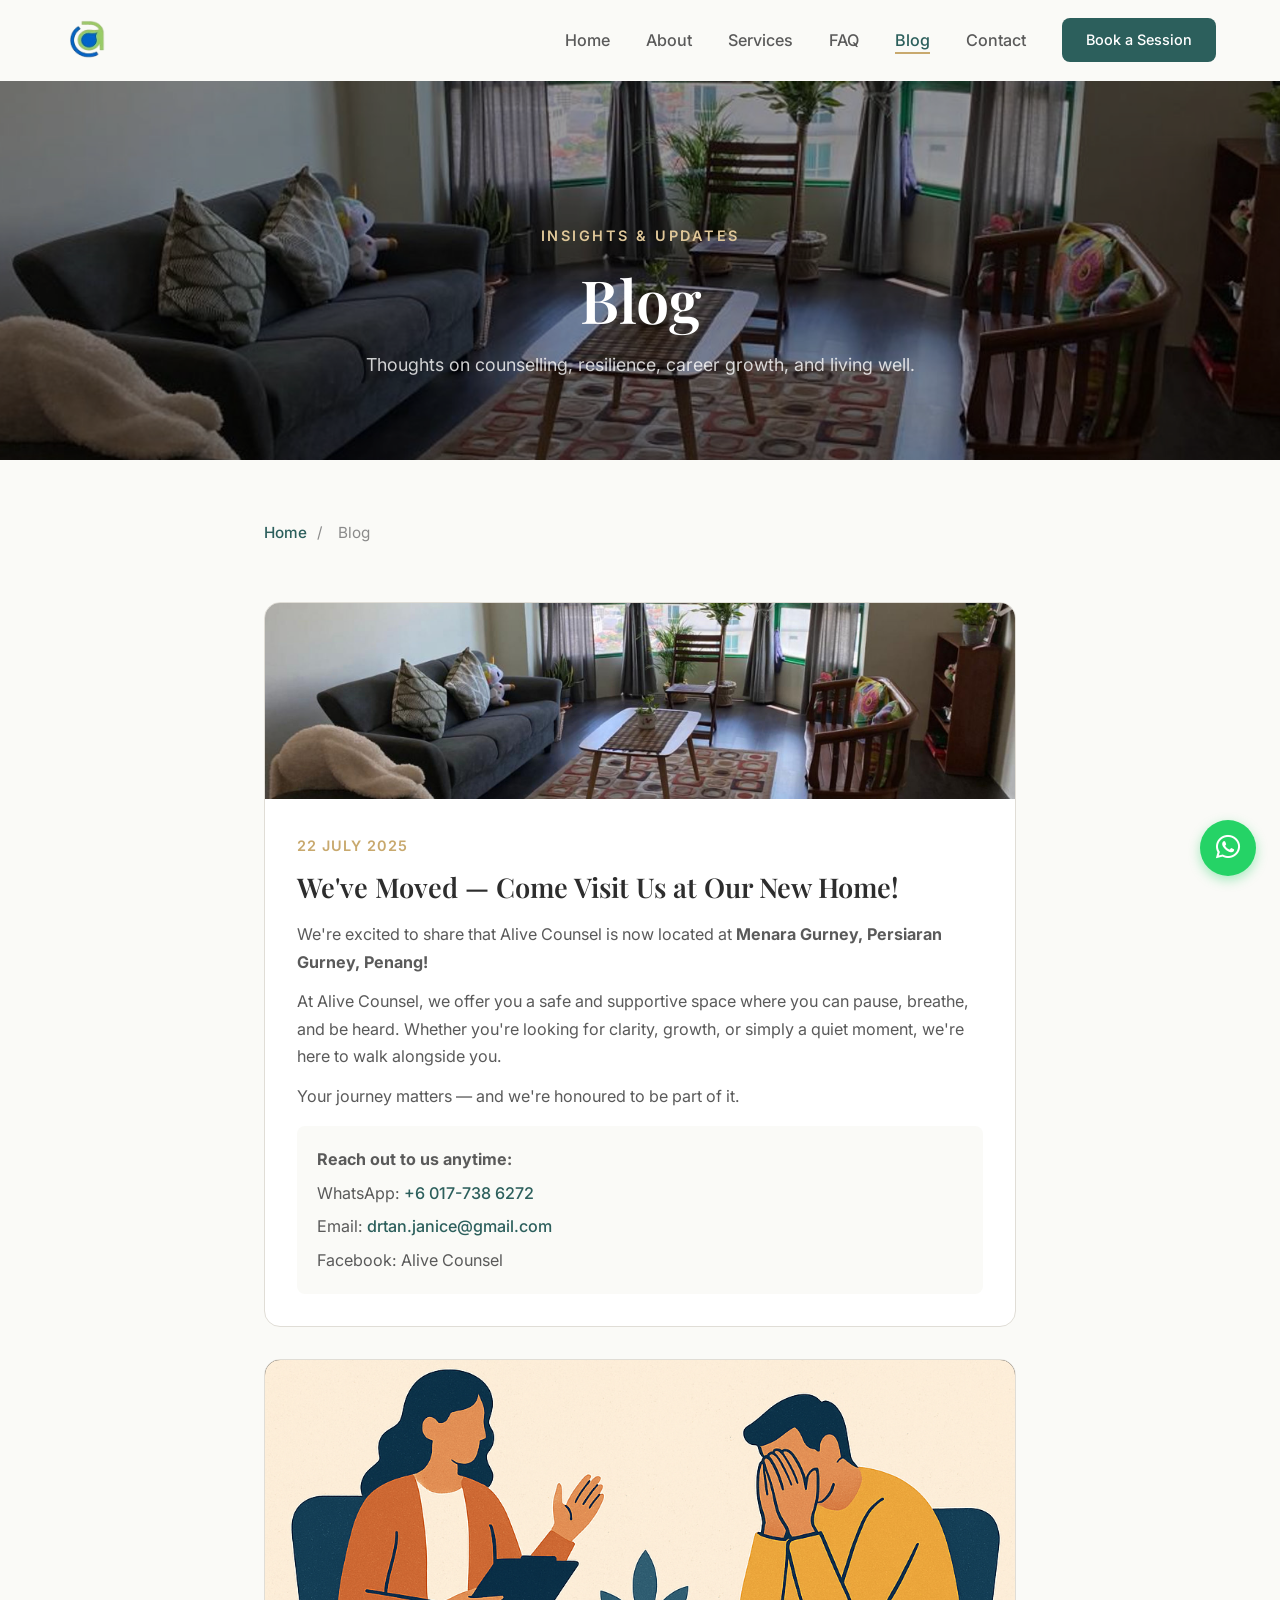
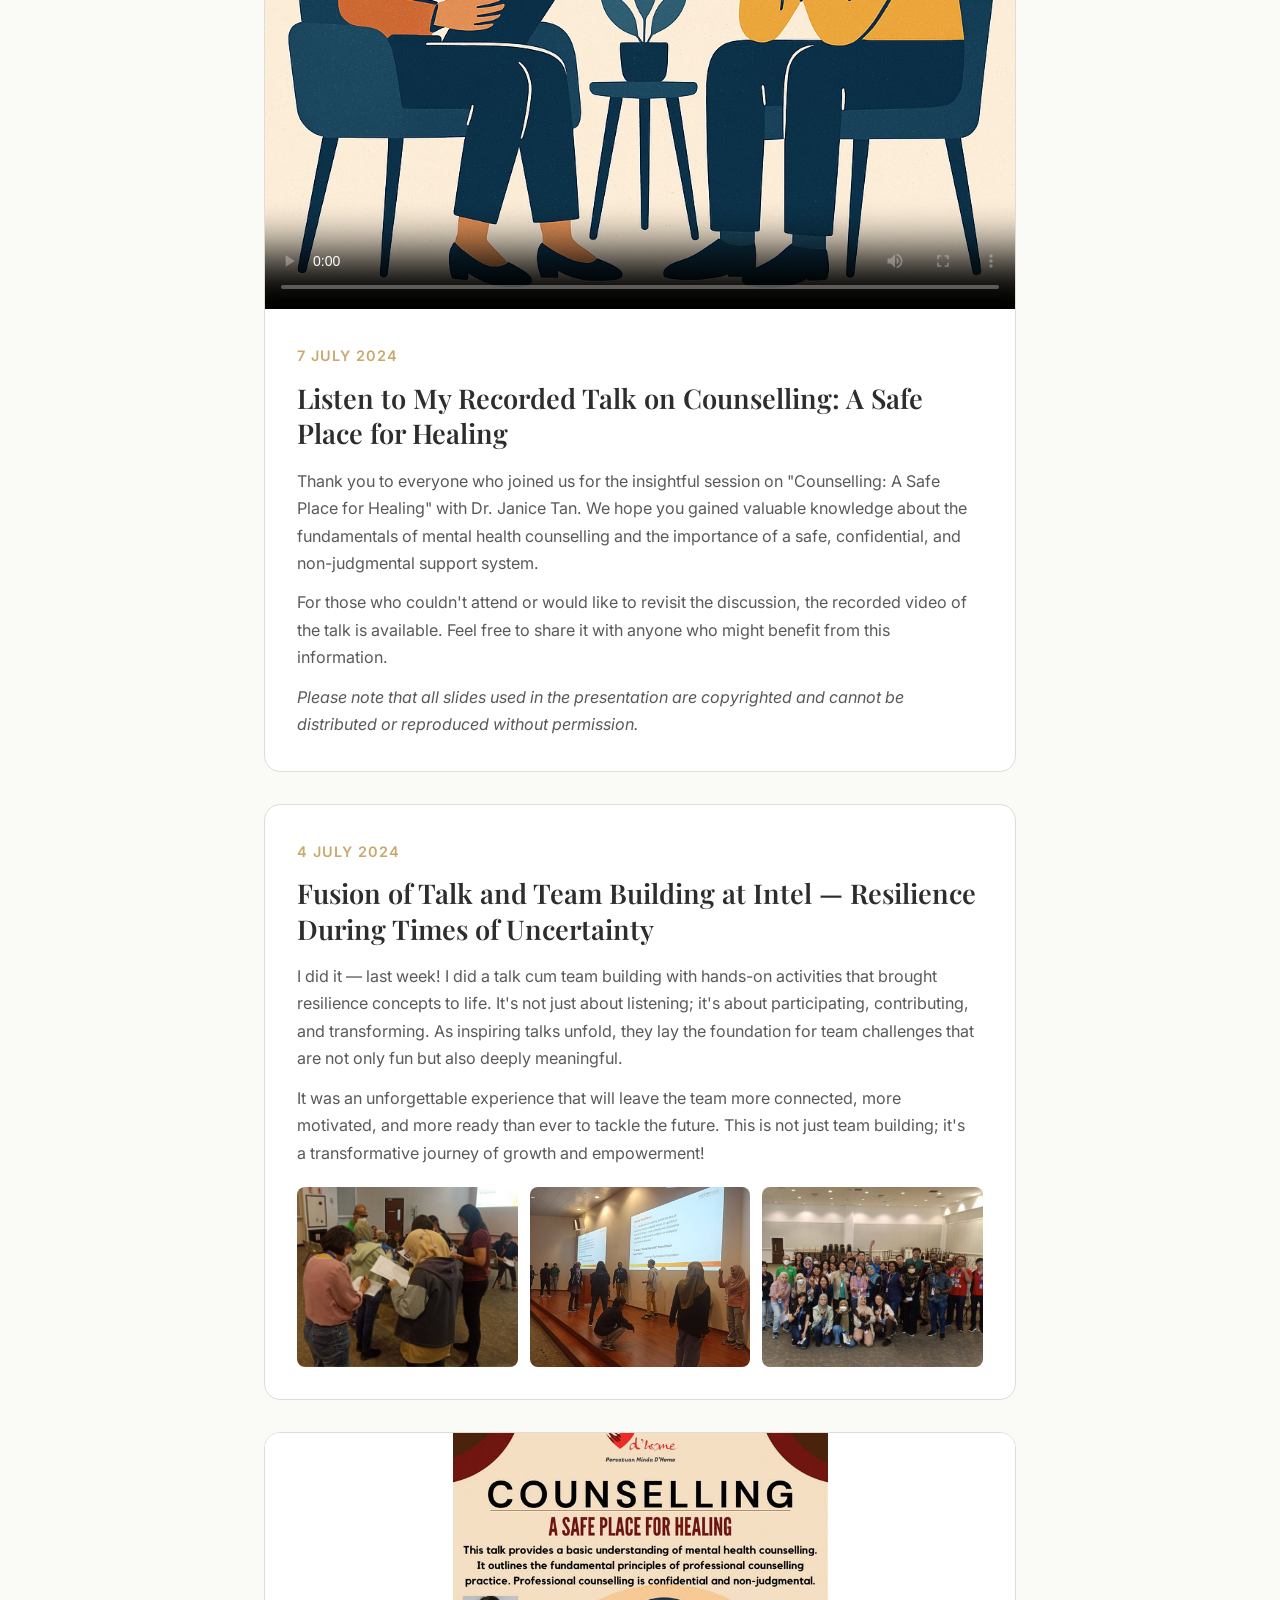
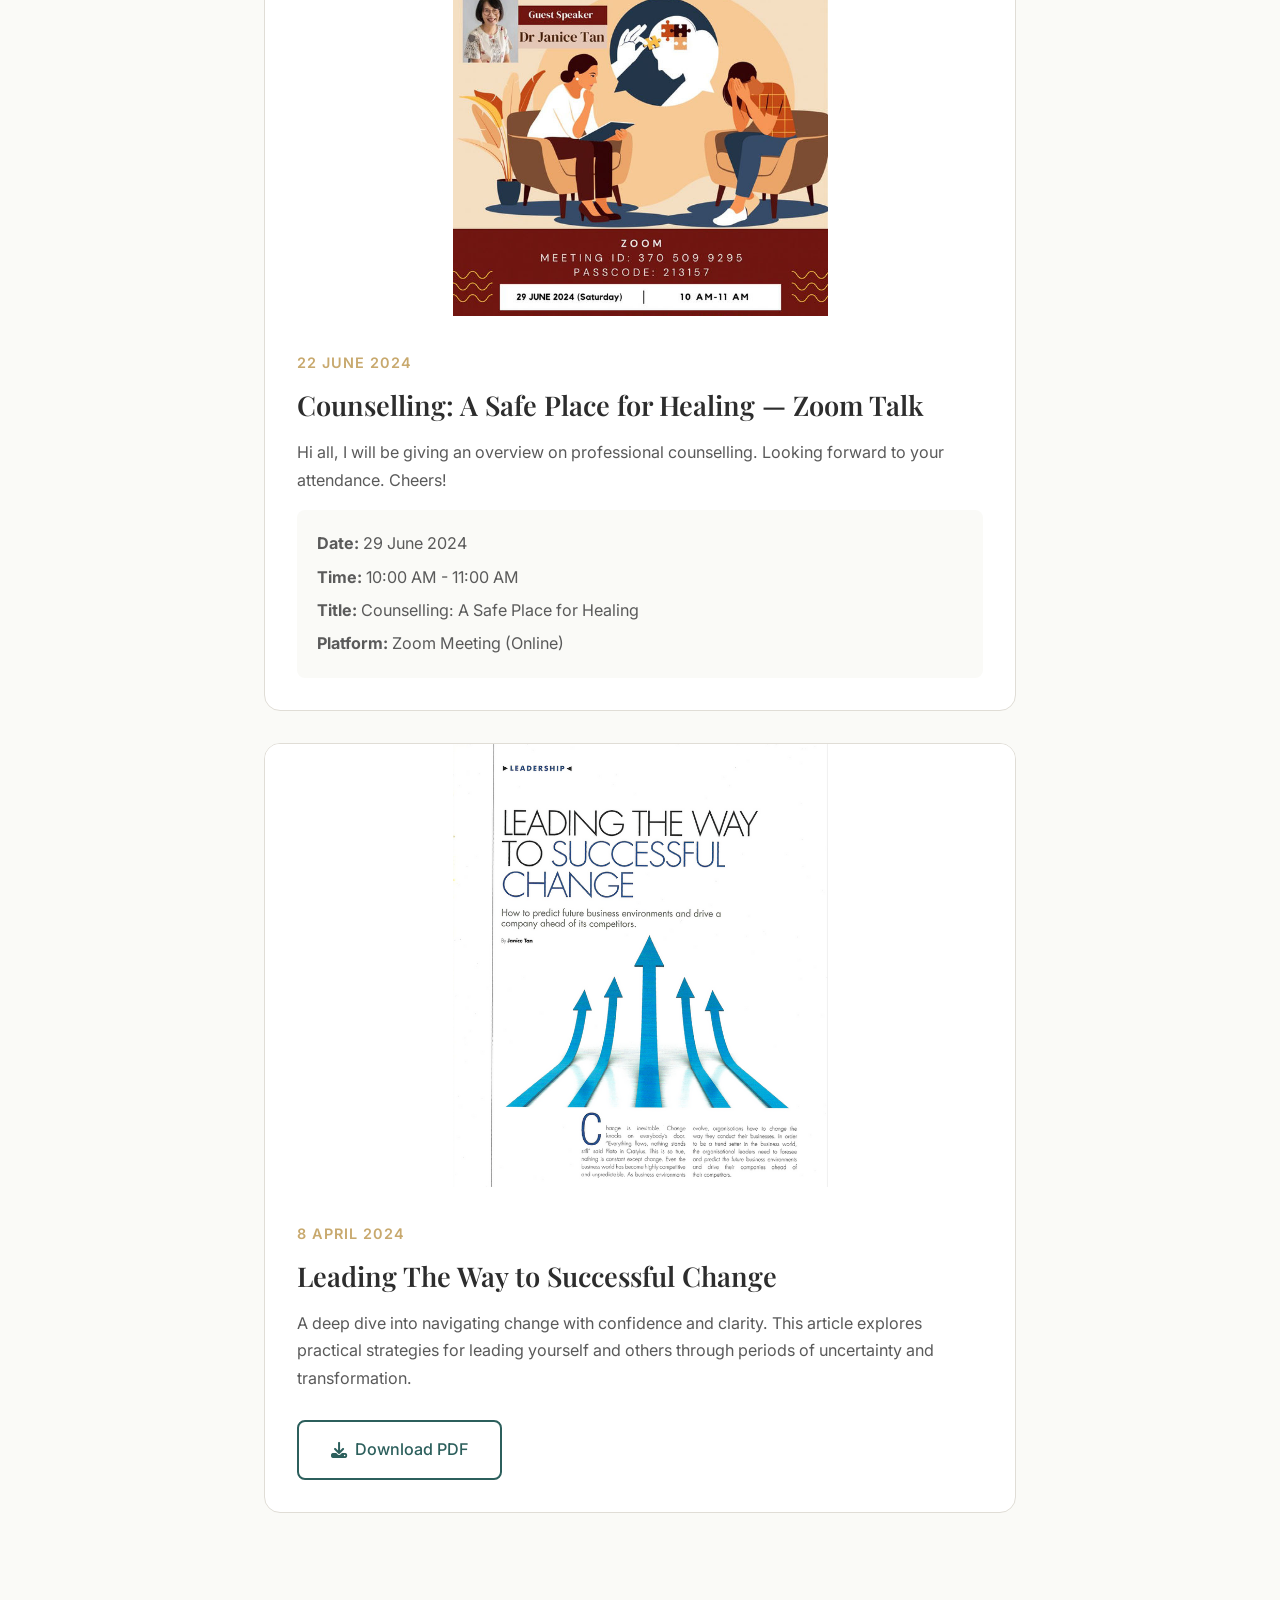
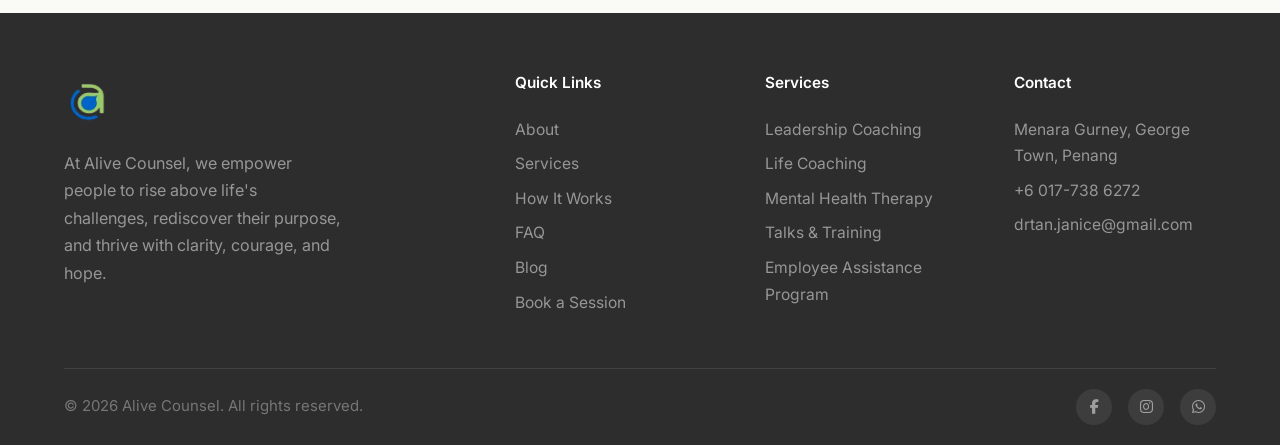
<file: blog.html>
<!DOCTYPE html>
<html lang="en">
<head>
  <meta charset="UTF-8">
  <meta name="viewport" content="width=device-width, initial-scale=1.0">
  <title>Blog | Alive Counsel - Dr. Janice Tan</title>
  <meta name="description" content="Insights, updates, and resources from Dr. Janice Tan at Alive Counsel. Explore topics on counselling, resilience, career growth, and mental well-being.">

  <link rel="preconnect" href="https://fonts.googleapis.com">
  <link rel="preconnect" href="https://fonts.gstatic.com" crossorigin>
  <link href="https://fonts.googleapis.com/css2?family=Inter:wght@400;500;600;700&family=Playfair+Display:wght@500;600;700&display=swap" rel="stylesheet">
  <link rel="stylesheet" href="style.css">

  <script type="application/ld+json">
  {
    "@context": "https://schema.org",
    "@type": "Blog",
    "name": "Alive Counsel Blog",
    "url": "https://www.alivecounsel.com/blog.html",
    "author": {
      "@type": "Person",
      "name": "Dr. Janice Tan"
    },
    "blogPost": [
      {
        "@type": "BlogPosting",
        "headline": "We've Moved — Come Visit Us at Our New Home!",
        "datePublished": "2025-07-22",
        "author": { "@type": "Person", "name": "Dr. Janice Tan" }
      },
      {
        "@type": "BlogPosting",
        "headline": "Listen to My Recorded Talk on Counselling: A Safe Place for Healing",
        "datePublished": "2024-07-07",
        "author": { "@type": "Person", "name": "Dr. Janice Tan" }
      },
      {
        "@type": "BlogPosting",
        "headline": "Fusion of Talk and Team Building at Intel — Resilience During Times of Uncertainty",
        "datePublished": "2024-07-04",
        "author": { "@type": "Person", "name": "Dr. Janice Tan" }
      },
      {
        "@type": "BlogPosting",
        "headline": "Counselling: A Safe Place for Healing — Zoom Talk",
        "datePublished": "2024-06-22",
        "author": { "@type": "Person", "name": "Dr. Janice Tan" }
      },
      {
        "@type": "BlogPosting",
        "headline": "Leading The Way to Successful Change",
        "datePublished": "2024-04-08",
        "author": { "@type": "Person", "name": "Dr. Janice Tan" }
      }
    ]
  }
  </script>
  <link rel="stylesheet" href="https://cdnjs.cloudflare.com/ajax/libs/font-awesome/6.5.1/css/all.min.css">

  <!-- Favicon -->
  <link rel="icon" href="favicon.ico" sizes="any">
  <link rel="icon" type="image/png" sizes="32x32" href="favicon-32x32.png">
  <link rel="apple-touch-icon" sizes="180x180" href="apple-touch-icon.png">
</head>
<body>

  <!-- ===== NAVBAR ===== -->
  <nav class="navbar" id="navbar">
    <div class="container">
      <a href="index.html" class="nav-logo"><img src="Assets/logo-removebg-preview.png" alt="Alive Counsel Logo"></a>
      <ul class="nav-links" id="navLinks">
        <li><a href="index.html">Home</a></li>
        <li><a href="index.html#about">About</a></li>
        <li><a href="index.html#services">Services</a></li>
        <li><a href="index.html#faq">FAQ</a></li>
        <li><a href="blog.html" class="nav-active">Blog</a></li>
        <li><a href="index.html#location">Contact</a></li>
        <li><a href="index.html#contact" class="btn btn-primary nav-cta">Book a Session</a></li>
      </ul>
      <button class="mobile-toggle" id="mobileToggle" aria-label="Toggle menu">
        <span></span>
        <span></span>
        <span></span>
      </button>
    </div>
  </nav>

  <!-- ===== BLOG HEADER ===== -->
  <section class="blog-header" style="background-image: url('Assets/blog/blog-header.jpg');">
    <div class="container">
      <span class="section-label">Insights & Updates</span>
      <h1>Blog</h1>
      <p>Thoughts on counselling, resilience, career growth, and living well.</p>
    </div>
  </section>

  <!-- ===== BLOG POSTS ===== -->
  <section class="blog-posts">
    <div class="container">
      <nav class="blog-breadcrumb" aria-label="Breadcrumb">
        <a href="index.html">Home</a> <span>/</span> <span>Blog</span>
      </nav>

      <!-- Post 1 -->
      <article class="blog-card">
        <div class="blog-card-image">
          <img src="Assets/blog/blog-header.jpg" alt="Alive Counsel new office at Menara Gurney, Penang" loading="lazy">
        </div>
        <div class="blog-card-content">
          <time class="blog-date" datetime="2025-07-22">22 July 2025</time>
          <h2>We've Moved &mdash; Come Visit Us at Our New Home!</h2>
          <p>We're excited to share that Alive Counsel is now located at <strong>Menara Gurney, Persiaran Gurney, Penang!</strong></p>
          <p>At Alive Counsel, we offer you a safe and supportive space where you can pause, breathe, and be heard. Whether you're looking for clarity, growth, or simply a quiet moment, we're here to walk alongside you.</p>
          <p>Your journey matters &mdash; and we're honoured to be part of it.</p>
          <div class="blog-contact-box">
            <p><strong>Reach out to us anytime:</strong></p>
            <p>WhatsApp: <a href="https://wa.me/60177386272">+6 017-738 6272</a></p>
            <p>Email: <a href="mailto:drtan.janice@gmail.com">drtan.janice@gmail.com</a></p>
            <p>Facebook: Alive Counsel</p>
          </div>
        </div>
      </article>

      <!-- Post 2 -->
      <article class="blog-card">
        <div class="blog-card-video">
          <video controls preload="metadata" poster="Assets/blog/counselling-talk-thumbnail.png">
            <source src="https://video.wixstatic.com/video/4f4c2d_76acd6879bb8407bb63eecb51a1318bf/1080p/mp4/file.mp4" type="video/mp4">
            Your browser does not support the video tag.
          </video>
        </div>
        <div class="blog-card-content">
          <time class="blog-date" datetime="2024-07-07">7 July 2024</time>
          <h2>Listen to My Recorded Talk on Counselling: A Safe Place for Healing</h2>
          <p>Thank you to everyone who joined us for the insightful session on "Counselling: A Safe Place for Healing" with Dr. Janice Tan. We hope you gained valuable knowledge about the fundamentals of mental health counselling and the importance of a safe, confidential, and non-judgmental support system.</p>
          <p>For those who couldn't attend or would like to revisit the discussion, the recorded video of the talk is available. Feel free to share it with anyone who might benefit from this information.</p>
          <p><em>Please note that all slides used in the presentation are copyrighted and cannot be distributed or reproduced without permission.</em></p>
        </div>
      </article>

      <!-- Post 3 -->
      <article class="blog-card">
        <div class="blog-card-content">
          <time class="blog-date" datetime="2024-07-04">4 July 2024</time>
          <h2>Fusion of Talk and Team Building at Intel &mdash; Resilience During Times of Uncertainty</h2>
          <p>I did it &mdash; last week! I did a talk cum team building with hands-on activities that brought resilience concepts to life. It's not just about listening; it's about participating, contributing, and transforming. As inspiring talks unfold, they lay the foundation for team challenges that are not only fun but also deeply meaningful.</p>
          <p>It was an unforgettable experience that will leave the team more connected, more motivated, and more ready than ever to tackle the future. This is not just team building; it's a transformative journey of growth and empowerment!</p>
          <div class="blog-image-grid">
            <img src="Assets/blog/intel-discussion.png" alt="Discussion session at Intel" loading="lazy">
            <img src="Assets/blog/intel-pingpong.jpg" alt="Ping pong team activity at Intel" loading="lazy">
            <img src="Assets/blog/intel-group.jpg" alt="Group photo at Intel team building" loading="lazy">
          </div>
        </div>
      </article>

      <!-- Post 4 -->
      <article class="blog-card">
        <div class="blog-card-image blog-card-image--compact">
          <img src="Assets/blog/dr-janice-zoom.jpg" alt="Dr. Janice Tan - Zoom Talk announcement" loading="lazy">
        </div>
        <div class="blog-card-content">
          <time class="blog-date" datetime="2024-06-22">22 June 2024</time>
          <h2>Counselling: A Safe Place for Healing &mdash; Zoom Talk</h2>
          <p>Hi all, I will be giving an overview on professional counselling. Looking forward to your attendance. Cheers!</p>
          <div class="blog-event-details">
            <p><strong>Date:</strong> 29 June 2024</p>
            <p><strong>Time:</strong> 10:00 AM - 11:00 AM</p>
            <p><strong>Title:</strong> Counselling: A Safe Place for Healing</p>
            <p><strong>Platform:</strong> Zoom Meeting (Online)</p>
          </div>
        </div>
      </article>

      <!-- Post 5 -->
      <article class="blog-card">
        <div class="blog-card-image blog-card-image--compact">
          <img src="Assets/blog/leading-change.png" alt="Leading The Way to Successful Change" loading="lazy">
        </div>
        <div class="blog-card-content">
          <time class="blog-date" datetime="2024-04-08">8 April 2024</time>
          <h2>Leading The Way to Successful Change</h2>
          <p>A deep dive into navigating change with confidence and clarity. This article explores practical strategies for leading yourself and others through periods of uncertainty and transformation.</p>
          <a href="Assets/blog/leading-the-way-to-successful-change.pdf" class="btn btn-outline blog-download" download target="_blank" rel="noopener noreferrer"><i class="fas fa-download"></i> Download PDF</a>
        </div>
      </article>

    </div>
  </section>

  <!-- ===== FOOTER ===== -->
  <footer class="footer">
    <div class="container">
      <div class="footer-grid">
        <div class="footer-brand">
          <a href="index.html" class="nav-logo"><img src="Assets/logo-removebg-preview.png" alt="Alive Counsel Logo"></a>
          <p>At Alive Counsel, we empower people to rise above life's challenges, rediscover their purpose, and thrive with clarity, courage, and hope.</p>
        </div>
        <div class="footer-col">
          <h4>Quick Links</h4>
          <a href="index.html#about">About</a>
          <a href="index.html#services">Services</a>
          <a href="index.html#process">How It Works</a>
          <a href="index.html#faq">FAQ</a>
          <a href="blog.html">Blog</a>
          <a href="index.html#contact">Book a Session</a>
        </div>
        <div class="footer-col">
          <h4>Services</h4>
          <a href="index.html#services">Leadership Coaching</a>
          <a href="index.html#services">Life Coaching</a>
          <a href="index.html#services">Mental Health Therapy</a>
          <a href="index.html#services">Talks & Training</a>
          <a href="index.html#services">Employee Assistance Program</a>
        </div>
        <div class="footer-col">
          <h4>Contact</h4>
          <a href="#">Menara Gurney, George Town, Penang</a>
          <a href="tel:+60177386272">+6 017-738 6272</a>
          <a href="mailto:drtan.janice@gmail.com">drtan.janice@gmail.com</a>
        </div>
      </div>
      <div class="footer-bottom">
        <span>&copy; 2026 Alive Counsel. All rights reserved.</span>
        <div class="footer-socials">
          <a href="https://www.facebook.com/AliveCounsel" aria-label="Facebook" target="_blank" rel="noopener noreferrer"><i class="fab fa-facebook-f"></i></a>
          <a href="https://www.instagram.com/alivect_msia" aria-label="Instagram" target="_blank" rel="noopener noreferrer"><i class="fab fa-instagram"></i></a>
          <a href="https://wa.me/60177386272" aria-label="WhatsApp" target="_blank" rel="noopener noreferrer"><i class="fab fa-whatsapp"></i></a>
        </div>
      </div>
    </div>
  </footer>

  <!-- ===== WHATSAPP FLOAT ===== -->
  <a href="https://wa.me/60177386272" class="whatsapp-float" aria-label="Chat on WhatsApp" target="_blank" rel="noopener noreferrer">
    <i class="fab fa-whatsapp"></i>
  </a>

  <script>
    // Navbar scroll effect
    const navbar = document.getElementById('navbar');
    window.addEventListener('scroll', () => {
      navbar.classList.toggle('scrolled', window.scrollY > 50);
    });

    // Mobile menu toggle
    const mobileToggle = document.getElementById('mobileToggle');
    const navLinks = document.getElementById('navLinks');
    mobileToggle.addEventListener('click', () => {
      navLinks.classList.toggle('open');
    });

    // Close mobile menu on link click
    navLinks.querySelectorAll('a').forEach(link => {
      link.addEventListener('click', () => {
        navLinks.classList.remove('open');
      });
    });
  </script>

</body>
</html>
</file>
<file: style.css>
/* ===== RESET & BASE ===== */
*,
*::before,
*::after {
  margin: 0;
  padding: 0;
  box-sizing: border-box;
}

:root {
  --primary: #2c5f5c;
  --primary-light: #3a7d79;
  --primary-dark: #1e4240;
  --accent: #c8a96e;
  --accent-light: #dfc799;
  --bg: #fafaf7;
  --bg-alt: #f0eeea;
  --text: #2d2d2d;
  --text-light: #5a5a5a;
  --text-muted: #8a8a8a;
  --white: #ffffff;
  --border: #e0ddd6;
  --shadow: 0 2px 20px rgba(0, 0, 0, 0.06);
  --shadow-lg: 0 8px 40px rgba(0, 0, 0, 0.1);
  --radius: 8px;
  --radius-lg: 16px;
  --transition: 0.3s ease;
  --max-width: 1200px;
  --font-heading: 'Playfair Display', Georgia, serif;
  --font-body: 'Inter', -apple-system, BlinkMacSystemFont, sans-serif;
}

html {
  scroll-behavior: smooth;
  scroll-padding-top: 80px;
  font-size: 17px;
}

body {
  font-family: var(--font-body);
  color: var(--text);
  background: var(--bg);
  line-height: 1.7;
  -webkit-font-smoothing: antialiased;
}

img {
  max-width: 100%;
  display: block;
}

a {
  text-decoration: none;
  color: inherit;
  transition: color var(--transition);
}

ul {
  list-style: none;
}

/* ===== TYPOGRAPHY ===== */
h1, h2, h3, h4 {
  font-family: var(--font-heading);
  font-weight: 600;
  line-height: 1.3;
  color: var(--text);
}

h1 { font-size: clamp(2.2rem, 5vw, 3.5rem); }
h2 { font-size: clamp(1.8rem, 3.5vw, 2.5rem); }
h3 { font-size: 1.3rem; }
h4 { font-size: 1.1rem; }

p {
  color: var(--text-light);
  max-width: 680px;
}

/* ===== UTILITY ===== */
.container {
  max-width: var(--max-width);
  margin: 0 auto;
  padding: 0 24px;
}

.section {
  padding: 100px 0;
  display: flex;
  align-items: center;
}

.section > .container {
  width: 100%;
}

.section-header {
  text-align: center;
  margin-bottom: 40px;
}

.section-header p {
  margin: 16px auto 0;
  font-size: 1.05rem;
}

.section-label {
  display: inline-block;
  font-size: 0.85rem;
  font-weight: 600;
  letter-spacing: 2.5px;
  text-transform: uppercase;
  color: var(--accent);
  margin-bottom: 12px;
}

.btn {
  display: inline-flex;
  align-items: center;
  gap: 8px;
  padding: 14px 32px;
  border-radius: var(--radius);
  font-family: var(--font-body);
  font-size: 0.95rem;
  font-weight: 500;
  cursor: pointer;
  border: none;
  transition: all var(--transition);
}

.btn-primary {
  background: var(--primary);
  color: var(--white);
}

.btn-primary:hover {
  background: var(--primary-light);
}

.btn-outline {
  background: transparent;
  color: var(--primary);
  border: 2px solid var(--primary);
}

.btn-outline:hover {
  background: var(--primary);
  color: var(--white);
}

.btn-accent {
  background: var(--accent);
  color: var(--white);
}

.btn-accent:hover {
  background: var(--accent-light);
  color: var(--text);
}

/* ===== SCROLL REVEAL ===== */
.section,
.service-card,
.testimonial-card,
.process-step,
.faq-item {
  opacity: 0;
  transform: translateY(30px);
  transition: opacity 0.6s ease, transform 0.6s ease;
}

.service-card,
.testimonial-card,
.process-step,
.faq-item {
  transition-delay: calc(var(--reveal-delay, 0) * 0.1s);
}

.revealed {
  opacity: 1;
  transform: translateY(0);
}

/* ===== NAVBAR ===== */
@media print {
  .navbar {
    position: relative;
  }
  .hero {
    padding-top: 0;
  }
  .location-map iframe {
    display: none;
  }
  .location-map-print {
    display: block !important;
    width: 100%;
    height: 100%;
    object-fit: cover;
    border-radius: var(--radius-lg);
  }
}

.navbar {
  position: sticky;
  top: 0;
  left: 0;
  width: 100%;
  z-index: 1000;
  background: rgba(250, 250, 247, 0.95);
  backdrop-filter: blur(10px);
  border-bottom: 1px solid transparent;
  transition: all var(--transition);
}

.navbar.scrolled {
  border-bottom-color: var(--border);
  box-shadow: var(--shadow);
}

.navbar .container {
  display: flex;
  align-items: center;
  justify-content: space-between;
  height: 80px;
}

.nav-logo {
  font-family: var(--font-heading);
  font-size: 1.4rem;
  font-weight: 700;
  color: var(--primary);
}

.nav-logo img {
  height: 60px;
}

.nav-logo span {
  color: var(--accent);
}

.nav-links {
  display: flex;
  align-items: center;
  gap: 36px;
}

.nav-links a {
  font-size: 0.95rem;
  font-weight: 500;
  color: var(--text-light);
  position: relative;
}

.nav-links a::after {
  content: '';
  position: absolute;
  bottom: -4px;
  left: 0;
  width: 0;
  height: 2px;
  background: var(--accent);
  transition: width var(--transition);
}

.nav-links a:hover {
  color: var(--primary);
}

.nav-links a:hover::after,
.nav-links a.nav-active::after {
  width: 100%;
}

.nav-links a.nav-active {
  color: var(--primary);
}

.nav-cta {
  padding: 10px 24px !important;
  font-size: 0.85rem !important;
  color: var(--white) !important;
}

.mobile-toggle {
  display: none;
  flex-direction: column;
  gap: 5px;
  background: none;
  border: none;
  cursor: pointer;
  padding: 4px;
}

.mobile-toggle span {
  display: block;
  width: 24px;
  height: 2px;
  background: var(--text);
  transition: all var(--transition);
}

/* ===== HERO ===== */
.hero {
  min-height: min(100vh, 900px);
  display: flex;
  align-items: center;
  padding-top: 0;
  background: linear-gradient(135deg, var(--bg) 0%, #e8f0ef 50%, var(--bg-alt) 100%);
  position: relative;
  overflow: hidden;
}

.hero::before {
  content: '';
  position: absolute;
  top: -50%;
  right: -20%;
  width: 700px;
  height: 700px;
  border-radius: 50%;
  background: radial-gradient(circle, rgba(44, 95, 92, 0.06) 0%, transparent 70%);
  pointer-events: none;
}

.hero .container {
  display: grid;
  grid-template-columns: 1fr 1fr;
  gap: 60px;
  align-items: center;
}

.hero-content {
  max-width: 560px;
}

.hero-content .section-label {
  margin-bottom: 20px;
  font-size: 1rem;
  letter-spacing: 3px;
}

.hero-content h1 {
  margin-bottom: 24px;
}

.hero-content h1 span {
  color: var(--primary);
}

.hero-content p {
  font-size: 1.1rem;
  margin-bottom: 36px;
}

.hero-buttons {
  display: flex;
  gap: 16px;
  flex-wrap: wrap;
}

.hero-stats {
  display: flex;
  gap: 40px;
  margin-top: 48px;
  padding-top: 32px;
  border-top: 1px solid var(--border);
}

.hero-stat strong {
  display: block;
  font-family: var(--font-heading);
  font-size: 1.8rem;
  color: var(--primary);
}

.hero-stat span {
  font-size: 0.9rem;
  color: var(--text-muted);
}

.hero-image {
  display: flex;
  justify-content: center;
  align-items: center;
}

.hero-image img {
  width: 100%;
  max-width: 500px;
  height: auto;
  border-radius: var(--radius-lg);
  object-fit: cover;
}


/* ===== ABOUT ===== */
.about {
  background: var(--white);
  overflow: visible;
}

.about .container {
  display: flex;
  flex-direction: column;
}

.about .section-header {
  margin-bottom: 48px;
}

.about .section-header p {
  font-style: italic;
  color: var(--accent);
  font-weight: 500;
  font-size: 1.05rem;
}

/* Two-column: photo + story */
.about-main {
  display: grid;
  grid-template-columns: 300px 1fr;
  gap: 48px;
  align-items: start;
  margin-bottom: 48px;
}

.about-image-wrap {
  position: relative;
  text-align: center;
}

.about-image {
  width: 100%;
  border-radius: var(--radius-lg);
  overflow: hidden;
}

.about-image img {
  width: 100%;
  height: auto;
  border-radius: var(--radius-lg);
}

.about-name-plate {
  margin-top: -32px;
  margin-bottom: 40px;
  max-width: 300px;
  text-align: center;
}

.about-name-plate h3 {
  font-size: 1.2rem;
  margin-bottom: 2px;
  color: var(--primary-dark);
}

.about-name-plate p {
  font-size: 0.9rem;
  color: var(--text-muted);
  margin: 0 auto;
}

.about-story {
  margin-top: 30px;
}

.about-story p {
  margin-bottom: 16px;
  max-width: 100%;
}

/* Credentials strip */
.about-highlights {
  display: grid;
  grid-template-columns: repeat(4, 1fr);
  gap: 16px;
  margin-bottom: 40px;
}

.about-highlight {
  display: flex;
  align-items: center;
  gap: 12px;
  padding: 20px 16px;
  background: var(--bg);
  border-radius: var(--radius);
  border: 1px solid var(--border);
}

.about-highlight-icon {
  width: 42px;
  height: 42px;
  border-radius: 50%;
  background: var(--primary);
  color: var(--white);
  display: flex;
  align-items: center;
  justify-content: center;
  font-size: 1rem;
  flex-shrink: 0;
}

.about-highlight h4 {
  font-family: var(--font-body);
  font-size: 0.9rem;
  font-weight: 600;
  margin-bottom: 2px;
}

.about-highlight p {
  font-size: 0.85rem;
  color: var(--text-muted);
}

/* Closing statement */
.about-closing {
  text-align: center;
  max-width: 780px;
  margin: 0 auto;
}

.about-closing p {
  font-size: 1.05rem;
  color: var(--text-light);
  line-height: 1.8;
  max-width: 100%;
}

/* ===== SERVICES ===== */
.services {
  background: var(--bg);
}

.services-grid {
  display: flex;
  flex-wrap: wrap;
  justify-content: center;
  gap: 28px;
}

.service-card {
  flex: 0 1 calc((100% - 56px) / 3);
}

.service-card {
  background: var(--white);
  border-radius: var(--radius-lg);
  padding: 28px 24px;
  transition: all var(--transition);
  border: 1px solid var(--border);
  position: relative;
  overflow: hidden;
}

.service-card::before {
  display: none;
}

.service-icon {
  width: 48px;
  height: 48px;
  border-radius: 12px;
  background: linear-gradient(135deg, var(--primary) 0%, var(--primary-light) 100%);
  color: var(--white);
  display: flex;
  align-items: center;
  justify-content: center;
  font-size: 1.3rem;
  margin-bottom: 16px;
}

.service-card h3 {
  margin-bottom: 8px;
}

.service-card p {
  font-size: 0.95rem;
  margin-bottom: 14px;
}

.service-link {
  font-size: 0.9rem;
  font-weight: 600;
  color: var(--primary);
  display: inline-flex;
  align-items: center;
  gap: 6px;
}

.service-link:hover {
  color: var(--accent);
}

/* ===== HOW IT WORKS ===== */
.process {
  background: var(--white);
}

.process-steps {
  display: grid;
  grid-template-columns: repeat(4, 1fr);
  gap: 24px;
  position: relative;
}

.process-steps::before {
  content: '';
  position: absolute;
  top: 30px;
  left: 12.5%;
  right: 12.5%;
  height: 2px;
  background: var(--border);
}

.process-step {
  text-align: center;
  position: relative;
}

.step-number {
  width: 60px;
  height: 60px;
  border-radius: 50%;
  background: var(--bg);
  border: 2px solid var(--accent);
  display: flex;
  align-items: center;
  justify-content: center;
  margin: 0 auto 16px;
  font-family: var(--font-heading);
  font-size: 1.2rem;
  font-weight: 700;
  color: var(--primary);
  position: relative;
  z-index: 1;
}

.process-step h3 {
  margin-bottom: 6px;
  font-size: 1.15rem;
}

.process-step p {
  font-size: 0.9rem;
  margin: 0 auto;
  line-height: 1.55;
}

/* ===== TESTIMONIALS ===== */
.testimonials {
  background: var(--primary-dark);
  color: var(--white);
}

.testimonials .section-label {
  color: var(--accent-light);
}

.testimonials .section-header h2 {
  color: var(--white);
}

.testimonials .section-header p {
  color: rgba(255, 255, 255, 0.7);
}

.testimonials-grid {
  display: grid;
  grid-template-columns: repeat(3, 1fr);
  gap: 20px;
}

.testimonial-card {
  background: rgba(255, 255, 255, 0.08);
  border: 1px solid rgba(255, 255, 255, 0.1);
  border-radius: var(--radius-lg);
  padding: 18px 20px;
  display: flex;
  flex-direction: column;
}

.testimonial-stars {
  color: var(--accent);
  font-size: 0.9rem;
  margin-bottom: 8px;
  letter-spacing: 2px;
}

.testimonial-card blockquote {
  font-size: 0.9rem;
  color: rgba(255, 255, 255, 0.85);
  line-height: 1.6;
  margin-bottom: 14px;
  font-style: italic;
  flex: 1;
}

.testimonial-author {
  display: flex;
  align-items: center;
  gap: 10px;
  margin-top: auto;
}

.testimonial-avatar {
  width: 38px;
  height: 38px;
  border-radius: 50%;
  background: var(--accent);
  display: flex;
  align-items: center;
  justify-content: center;
  font-weight: 700;
  font-size: 0.85rem;
  color: var(--primary-dark);
}

.testimonial-name {
  font-weight: 600;
  font-size: 0.9rem;
}

.testimonial-role {
  font-size: 0.85rem;
  color: rgba(255, 255, 255, 0.5);
}

/* ===== FAQ ===== */
.faq {
  background: var(--bg);
}

.faq-grid {
  max-width: 800px;
  margin: 0 auto;
  display: flex;
  flex-direction: column;
  gap: 12px;
}

.faq-item {
  background: var(--white);
  border-radius: var(--radius);
  border: 1px solid var(--border);
  overflow: hidden;
  transition: all var(--transition);
}

.faq-question {
  width: 100%;
  padding: 20px 24px;
  display: flex;
  align-items: center;
  justify-content: space-between;
  background: none;
  border: none;
  cursor: pointer;
  font-family: var(--font-body);
  font-size: 1rem;
  font-weight: 600;
  color: var(--text);
  text-align: left;
  transition: color var(--transition);
}

.faq-question:hover {
  color: var(--primary);
}

.faq-icon {
  width: 28px;
  height: 28px;
  border-radius: 50%;
  background: var(--bg);
  display: flex;
  align-items: center;
  justify-content: center;
  font-size: 1.2rem;
  color: var(--primary);
  flex-shrink: 0;
  transition: transform var(--transition);
}

.faq-item.active .faq-icon {
  transform: rotate(45deg);
}

.faq-answer {
  max-height: 0;
  overflow: hidden;
  transition: max-height 0.4s ease, padding 0.4s ease;
}

.faq-answer-inner {
  padding: 0 24px 20px;
  font-size: 1rem;
  color: var(--text-light);
  line-height: 1.7;
}

.faq-item.active .faq-answer {
  max-height: 300px;
}

.faq-item.active {
  border-color: var(--primary);
}

/* ===== BOOKING COMBINED ===== */
.booking-combined {
  background: linear-gradient(135deg, var(--primary) 0%, var(--primary-dark) 100%);
  color: var(--white);
}

.booking-combined .container {
  max-width: 720px;
}

.booking-combined-header {
  text-align: center;
  margin-bottom: 28px;
}

.booking-combined-header h2 {
  color: var(--white);
  margin-bottom: 10px;
}

.booking-combined-header p {
  color: rgba(255, 255, 255, 0.75);
  margin: 0 auto;
  font-size: 1rem;
}

.booking-phone-link {
  color: var(--accent-light);
  font-weight: 600;
  text-decoration: underline;
  text-underline-offset: 3px;
}

.booking-phone-link:hover {
  color: var(--accent);
}

.booking-combined .contact-form {
  background: var(--white);
  color: var(--text);
}

.booking-combined .section-label {
  color: var(--accent-light);
}

/* ===== LOCATION ===== */
.location {
  background: var(--white);
}

.location .container {
  display: grid;
  grid-template-columns: 1fr 1fr;
  gap: 60px;
  align-items: stretch;
}

.location-info h3 {
  margin-bottom: 24px;
}

.location-details {
  display: flex;
  flex-direction: column;
  gap: 20px;
  margin-bottom: 32px;
}

.location-item {
  display: flex;
  gap: 16px;
  align-items: flex-start;
}

.location-icon {
  width: 44px;
  height: 44px;
  border-radius: 10px;
  background: var(--bg);
  color: var(--primary);
  display: flex;
  align-items: center;
  justify-content: center;
  font-size: 1.1rem;
  flex-shrink: 0;
}

.location-item h4 {
  font-family: var(--font-body);
  font-weight: 600;
  font-size: 1rem;
  margin-bottom: 2px;
}

.location-item p {
  font-size: 0.95rem;
  color: var(--text-muted);
}

.location-map {
  width: 100%;
  min-height: 400px;
  height: 100%;
  border-radius: var(--radius-lg);
  background: var(--bg-alt);
  display: flex;
  align-items: center;
  justify-content: center;
  color: var(--text-muted);
  font-size: 0.95rem;
  border: 1px solid var(--border);
}

/* ===== CONTACT FORM ===== */

.contact-form {
  background: var(--white);
  border-radius: var(--radius-lg);
  padding: 28px 32px;
  box-shadow: var(--shadow);
}

.form-row {
  display: grid;
  grid-template-columns: 1fr 1fr;
  gap: 16px;
}

.form-group {
  margin-bottom: 14px;
}

.form-group label {
  display: block;
  font-size: 0.9rem;
  font-weight: 600;
  margin-bottom: 4px;
  color: var(--text);
}

.form-group input,
.form-group select,
.form-group textarea {
  width: 100%;
  padding: 10px 14px;
  border: 1px solid var(--border);
  border-radius: var(--radius);
  font-family: var(--font-body);
  font-size: 0.95rem;
  color: var(--text);
  background: var(--bg);
  transition: border-color var(--transition);
  outline: none;
}

.form-group input:focus,
.form-group select:focus,
.form-group textarea:focus {
  border-color: var(--primary);
}

.form-group textarea {
  min-height: 80px;
  resize: vertical;
}

.form-submit {
  width: 100%;
  padding: 14px;
  margin-top: 4px;
}

/* ===== BLOG ===== */
.blog-header {
  padding: 140px 0 80px;
  min-height: 280px;
  background-color: var(--primary-dark);
  background-size: cover;
  background-position: center;
  background-repeat: no-repeat;
  text-align: center;
  position: relative;
}

.blog-header::before {
  content: '';
  position: absolute;
  inset: 0;
  background: rgba(0, 0, 0, 0.4);
}

.blog-header .container {
  position: relative;
  z-index: 1;
}

.blog-header .section-label {
  color: var(--accent-light);
}

.blog-header h1 {
  margin-bottom: 12px;
  color: var(--white);
}

.blog-header p {
  margin: 0 auto;
  font-size: 1.05rem;
  color: rgba(255, 255, 255, 0.8);
}

.blog-breadcrumb {
  font-size: 0.9rem;
  color: var(--text-muted);
  margin-bottom: 24px;
}

.blog-breadcrumb a {
  color: var(--primary);
  font-weight: 500;
}

.blog-breadcrumb a:hover {
  color: var(--accent);
}

.blog-breadcrumb span {
  margin: 0 6px;
}

.blog-posts {
  padding: 60px 0 100px;
  background: var(--bg);
}

.blog-posts .container {
  max-width: 800px;
  display: flex;
  flex-direction: column;
  gap: 32px;
}

.blog-card {
  background: var(--white);
  border-radius: var(--radius-lg);
  border: 1px solid var(--border);
  overflow: hidden;
  transition: box-shadow var(--transition);
}

.blog-card:hover {
  box-shadow: var(--shadow);
}

.blog-card-content {
  padding: 32px;
}

.blog-date {
  display: inline-block;
  font-size: 0.85rem;
  font-weight: 600;
  color: var(--accent);
  text-transform: uppercase;
  letter-spacing: 1px;
  margin-bottom: 12px;
}

.blog-card h2 {
  font-size: clamp(1.3rem, 2.5vw, 1.6rem);
  margin-bottom: 16px;
}

.blog-card p {
  margin-bottom: 12px;
  font-size: 0.95rem;
}

.blog-card p:last-child {
  margin-bottom: 0;
}

.blog-card-image {
  width: 100%;
  overflow: hidden;
  display: flex;
  justify-content: center;
  background: var(--white);
}

.blog-card-image img {
  max-width: 100%;
  height: auto;
}

.blog-card-image.blog-card-image--compact img {
  max-width: 50%;
  margin: 0 auto;
}

.blog-image-grid {
  display: grid;
  grid-template-columns: repeat(3, 1fr);
  gap: 12px;
  margin-top: 20px;
}

.blog-image-grid img {
  width: 100%;
  height: 180px;
  object-fit: cover;
  border-radius: var(--radius);
}

.blog-card-video {
  width: 100%;
  background: #000;
}

.blog-card-video video {
  width: 100%;
  display: block;
}

.blog-download {
  margin-top: 16px;
  display: inline-flex;
}

.blog-contact-box,
.blog-event-details {
  margin-top: 16px;
  padding: 20px;
  background: var(--bg);
  border-radius: var(--radius);
}

.blog-contact-box p,
.blog-event-details p {
  margin-bottom: 6px;
  font-size: 0.95rem;
}

.blog-contact-box a,
.blog-event-details a {
  color: var(--primary);
  font-weight: 500;
}

.blog-contact-box a:hover,
.blog-event-details a:hover {
  color: var(--accent);
}

@media (max-width: 768px) {
  .blog-header {
    padding: 100px 0 48px;
  }
  .blog-card-content {
    padding: 24px;
  }
  .blog-image-grid {
    grid-template-columns: 1fr;
  }
  .blog-image-grid img {
    height: 200px;
  }
}

/* ===== FOOTER ===== */
.footer {
  background: var(--text);
  color: rgba(255, 255, 255, 0.7);
  padding: 60px 0 0;
}

.footer-grid {
  display: grid;
  grid-template-columns: 2fr 1fr 1fr 1fr;
  gap: 48px;
  margin-bottom: 48px;
}

.footer-brand .nav-logo {
  margin-bottom: 8px;
  display: inline-block;
}


.footer-brand p {
  font-size: 0.95rem;
  color: rgba(255, 255, 255, 0.5);
  max-width: 280px;
}

.footer-col h4 {
  color: var(--white);
  font-family: var(--font-body);
  font-weight: 600;
  font-size: 0.9rem;
  margin-bottom: 20px;
}

.footer-col a {
  display: block;
  font-size: 0.92rem;
  color: rgba(255, 255, 255, 0.5);
  padding: 4px 0;
  transition: color var(--transition);
}

.footer-col a:hover {
  color: var(--accent);
}

.footer-bottom {
  border-top: 1px solid rgba(255, 255, 255, 0.1);
  padding: 20px 0;
  display: flex;
  align-items: center;
  justify-content: space-between;
  font-size: 0.88rem;
  color: rgba(255, 255, 255, 0.35);
}

.footer-socials {
  display: flex;
  gap: 16px;
}

.footer-socials a {
  width: 36px;
  height: 36px;
  border-radius: 50%;
  background: rgba(255, 255, 255, 0.08);
  display: flex;
  align-items: center;
  justify-content: center;
  font-size: 0.85rem;
  color: rgba(255, 255, 255, 0.5);
  transition: all var(--transition);
}

.footer-socials a:hover {
  background: var(--accent);
  color: var(--white);
}

/* ===== WHATSAPP FLOAT ===== */
.whatsapp-float {
  position: fixed;
  bottom: 24px;
  right: 24px;
  width: 56px;
  height: 56px;
  border-radius: 50%;
  background: #25d366;
  color: var(--white);
  display: flex;
  align-items: center;
  justify-content: center;
  font-size: 1.6rem;
  box-shadow: 0 4px 12px rgba(37, 211, 102, 0.4);
  z-index: 999;
  transition: transform var(--transition), box-shadow var(--transition);
}

.whatsapp-float:hover {
  transform: scale(1.1);
  box-shadow: 0 6px 20px rgba(37, 211, 102, 0.5);
  color: var(--white);
}

/* ===== RESPONSIVE ===== */
@media (max-width: 1024px) {
  .hero .container {
    grid-template-columns: 1fr;
    text-align: center;
  }
  .hero-content {
    max-width: 100%;
  }
  .hero-content p {
    margin-left: auto;
    margin-right: auto;
  }
  .hero-buttons {
    justify-content: center;
  }
  .hero-stats {
    justify-content: center;
  }
  .hero-image {
    max-width: 500px;
    margin: 0 auto;
  }
  .about-main {
    grid-template-columns: 1fr;
    gap: 24px;
  }
  .about-image-wrap {
    max-width: 300px;
    margin: 0 auto;
  }
  .about-name-plate {
    text-align: center;
    max-width: 100%;
    margin: -16px auto 32px;
  }
  .about-story {
    margin-top: 0;
    text-align: center;
  }
  .about-story p {
    margin-left: auto;
    margin-right: auto;
  }
  .about-closing {
    text-align: center;
  }
  .about-highlights {
    grid-template-columns: repeat(2, 1fr);
  }
  .service-card {
    flex: 0 1 calc((100% - 28px) / 2);
  }
  .process-steps {
    grid-template-columns: repeat(2, 1fr);
    gap: 40px;
  }
  .process-steps::before {
    display: none;
  }
  .testimonials-grid {
    grid-template-columns: repeat(2, 1fr);
  }
  .location .container {
    grid-template-columns: 1fr;
  }
  .location-map {
    min-height: 300px;
  }
  .footer-grid {
    grid-template-columns: 1fr 1fr;
  }
}

@media (max-width: 768px) {
  .section {
    padding: 72px 0;
  }
  .nav-links {
    display: none;
    position: absolute;
    top: 80px;
    left: 0;
    right: 0;
    background: var(--white);
    flex-direction: column;
    padding: 24px;
    gap: 20px;
    border-bottom: 1px solid var(--border);
    box-shadow: var(--shadow);
  }
  .nav-links.open {
    display: flex;
  }
  .mobile-toggle {
    display: flex;
  }
  .hero-image {
    display: none;
  }
  .hero-stats {
    gap: 24px;
  }
  .about-image-wrap {
    max-width: 240px;
  }
  .about-highlights {
    grid-template-columns: 1fr;
  }
  .service-card {
    flex: 0 1 100%;
  }
  .process-steps {
    grid-template-columns: 1fr;
  }
  .testimonials-grid {
    grid-template-columns: 1fr;
  }
  .form-row {
    grid-template-columns: 1fr;
  }
  .contact-form {
    padding: 32px 24px;
  }
  .footer-grid {
    grid-template-columns: 1fr;
    gap: 32px;
  }
  .footer-bottom {
    flex-direction: column;
    gap: 16px;
    text-align: center;
  }
  .whatsapp-float {
    bottom: 16px;
    right: 16px;
    width: 50px;
    height: 50px;
    font-size: 1.4rem;
  }
  .blog-card-image.blog-card-image--compact img {
    max-width: 80%;
  }
}

@media (max-width: 480px) {
  html {
    font-size: 15px;
  }
  .container {
    padding: 0 16px;
  }
  .section {
    padding: 56px 0;
  }
  .hero {
    min-height: auto;
    padding: 40px 0;
  }
  .hero-stats {
    gap: 16px;
    justify-content: center;
  }
  .hero-stat strong {
    font-size: 1.2rem;
  }
  .hero-stat span {
    font-size: 0.75rem;
  }
  .about-image-wrap {
    max-width: 200px;
  }
  .about-name-plate {
    margin-bottom: 24px;
  }
  .contact-form {
    padding: 24px 16px;
  }
  .booking-combined-header h2 {
    font-size: 1.5rem;
  }
  .blog-card-image.blog-card-image--compact img {
    max-width: 100%;
  }
}
</file>
